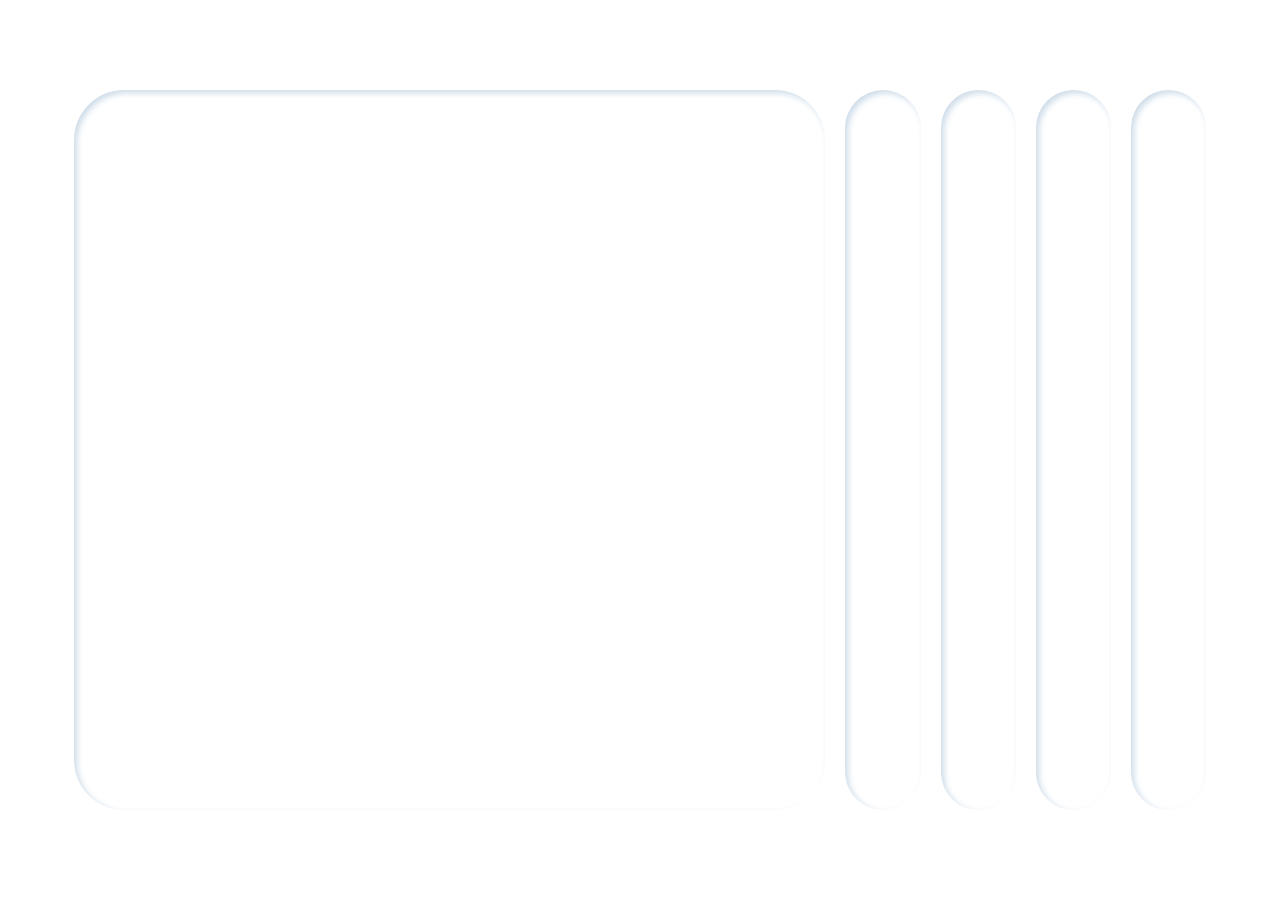
<file: Expanding cards/index.html>
<!DOCTYPE html>
<html lang="en">
  <head>
    <meta charset="UTF-8" />
    <meta http-equiv="X-UA-Compatible" content="IE=edge" />
    <meta name="viewport" content="width=device-width, initial-scale=1.0" />
    <link rel="stylesheet" href="style.css" />
    <title>Expanding cards</title>
  </head>
  <body>
    <div class="container">
      <div
        class="panel active"
        style="
          background-image: url('https://images.unsplash.com/photo-1558979158-65a1eaa08691?ixlib=rb-1.2.1&ixid=eyJhcHBfaWQiOjEyMDd9&auto=format&fit=crop&w=1350&q=80');
        "
      >
        <h3>Explore The World</h3>
      </div>
      <div
        class="panel"
        style="
          background-image: url('https://images.unsplash.com/photo-1572276596237-5db2c3e16c5d?ixlib=rb-1.2.1&ixid=eyJhcHBfaWQiOjEyMDd9&auto=format&fit=crop&w=1350&q=80');
        "
      >
        <h3>Wild Forest</h3>
      </div>
      <div
        class="panel"
        style="
          background-image: url('https://images.unsplash.com/photo-1507525428034-b723cf961d3e?ixlib=rb-1.2.1&ixid=eyJhcHBfaWQiOjEyMDd9&auto=format&fit=crop&w=1353&q=80');
        "
      >
        <h3>Sunny Beach</h3>
      </div>
      <div
        class="panel"
        style="
          background-image: url('https://images.unsplash.com/photo-1551009175-8a68da93d5f9?ixlib=rb-1.2.1&ixid=eyJhcHBfaWQiOjEyMDd9&auto=format&fit=crop&w=1351&q=80');
        "
      >
        <h3>City on Winter</h3>
      </div>
      <div
        class="panel"
        style="
          background-image: url('https://images.unsplash.com/photo-1549880338-65ddcdfd017b?ixlib=rb-1.2.1&ixid=eyJhcHBfaWQiOjEyMDd9&auto=format&fit=crop&w=1350&q=80');
        "
      >
        <h3>Mountains - Clouds</h3>
      </div>
    </div>

    <script src="script.js"></script>
  </body>
</html>
</file>
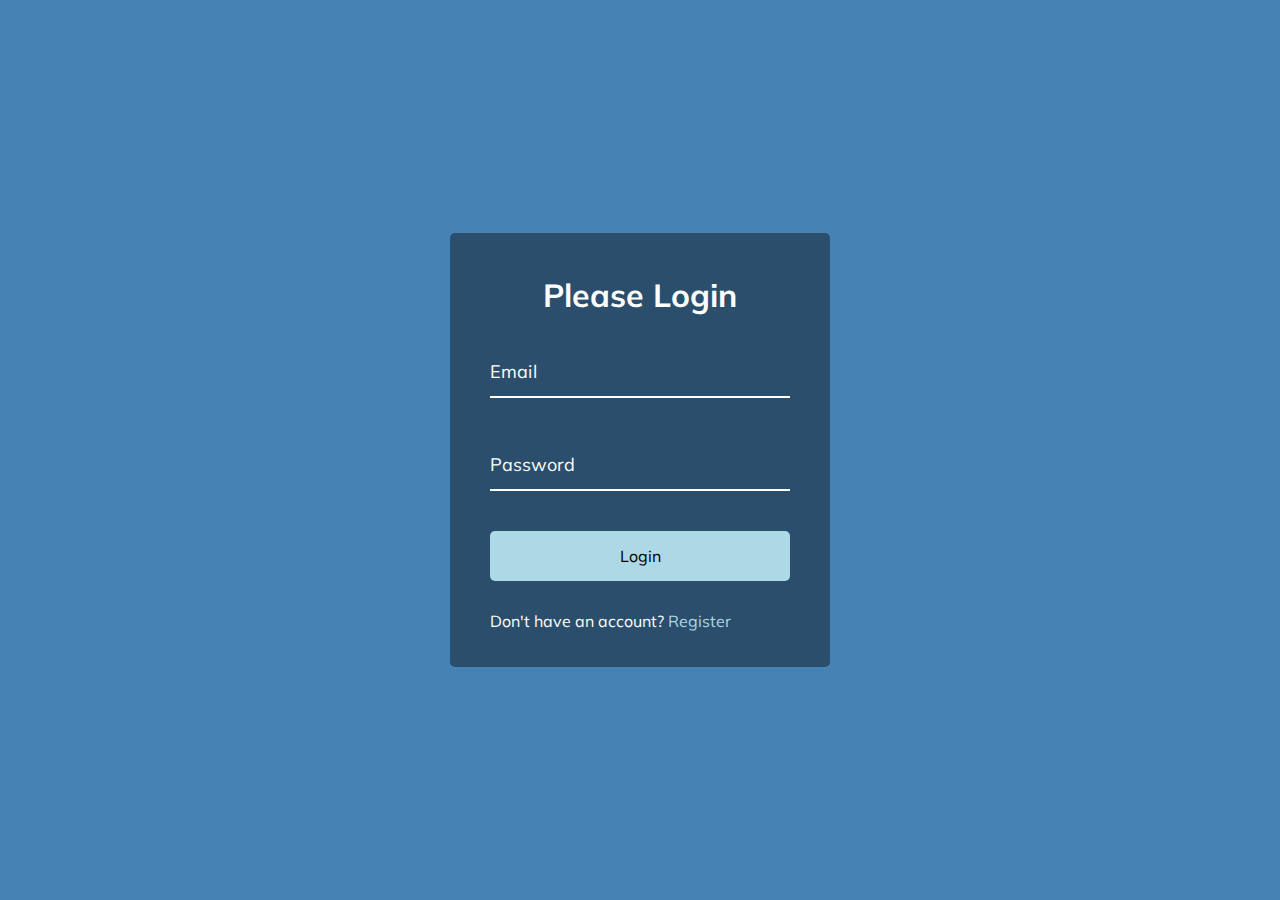
<file: form-input-wave/index.html>
<!DOCTYPE html>
<html lang="en">
  <head>
    <meta charset="UTF-8" />
    <meta name="viewport" content="width=device-width, initial-scale=1.0" />
    <link rel="stylesheet" href="style.css" />
    <title>Form Input Wave</title>
  </head>
  <body>
    <div class="container">
      <h1>Please Login</h1>
      <form>
        <div class="form-control">
          <input type="text" required>
          <label>Email</label>
          <!-- <label>
            <span style="transition-delay: 0ms">E</span>
              <span style="transition-delay: 50ms">m</span>
              <span style="transition-delay: 100ms">a</span>
              <span style="transition-delay: 150ms">i</span>
              <span style="transition-delay: 200ms">l</span>
        </label> -->
        </div>

        <div class="form-control">
          <input type="password" required>
          <label>Password</label>
        </div>

        <button class="btn">Login</button>

        <p class="text">Don't have an account? <a href="#">Register</a> </p>
      </form>
    </div>
    <script src="script.js"></script>
  </body>
</html>
</file>
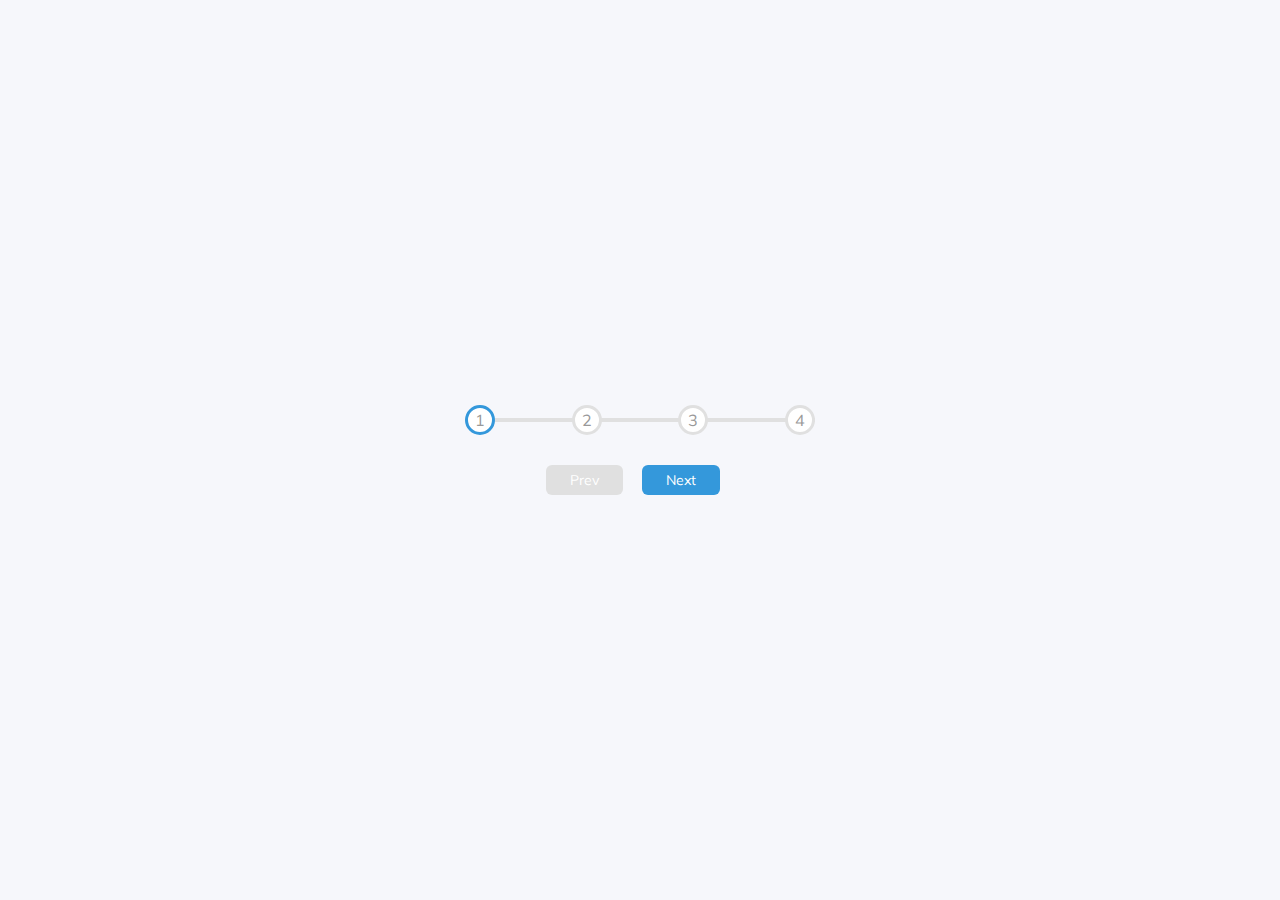
<file: Progress Steps/index.html>
<!DOCTYPE html>
<html lang="en">
  <head>
    <meta charset="UTF-8" />
    <meta http-equiv="X-UA-Compatible" content="IE=edge" />
    <meta name="viewport" content="width=device-width, initial-scale=1.0" />
    <link rel="stylesheet" href="style.css" />
    <title>Progress Steps</title>
  </head>
  <body>
    <div class="container">
      <div class="content">
        <div class="steps-bar">
          <div class="progress" id="progress"></div>
          <div class="step active">1</div>
          <div class="step">2</div>
          <div class="step">3</div>
          <div class="step">4</div>
        </div>
        <button class="btn" id="prev" disabled>Prev</button>
        <button class="btn" id="next">Next</button>
      </div>
    </div>
    <script src="script.js"></script>
  </body>
</html>
</file>
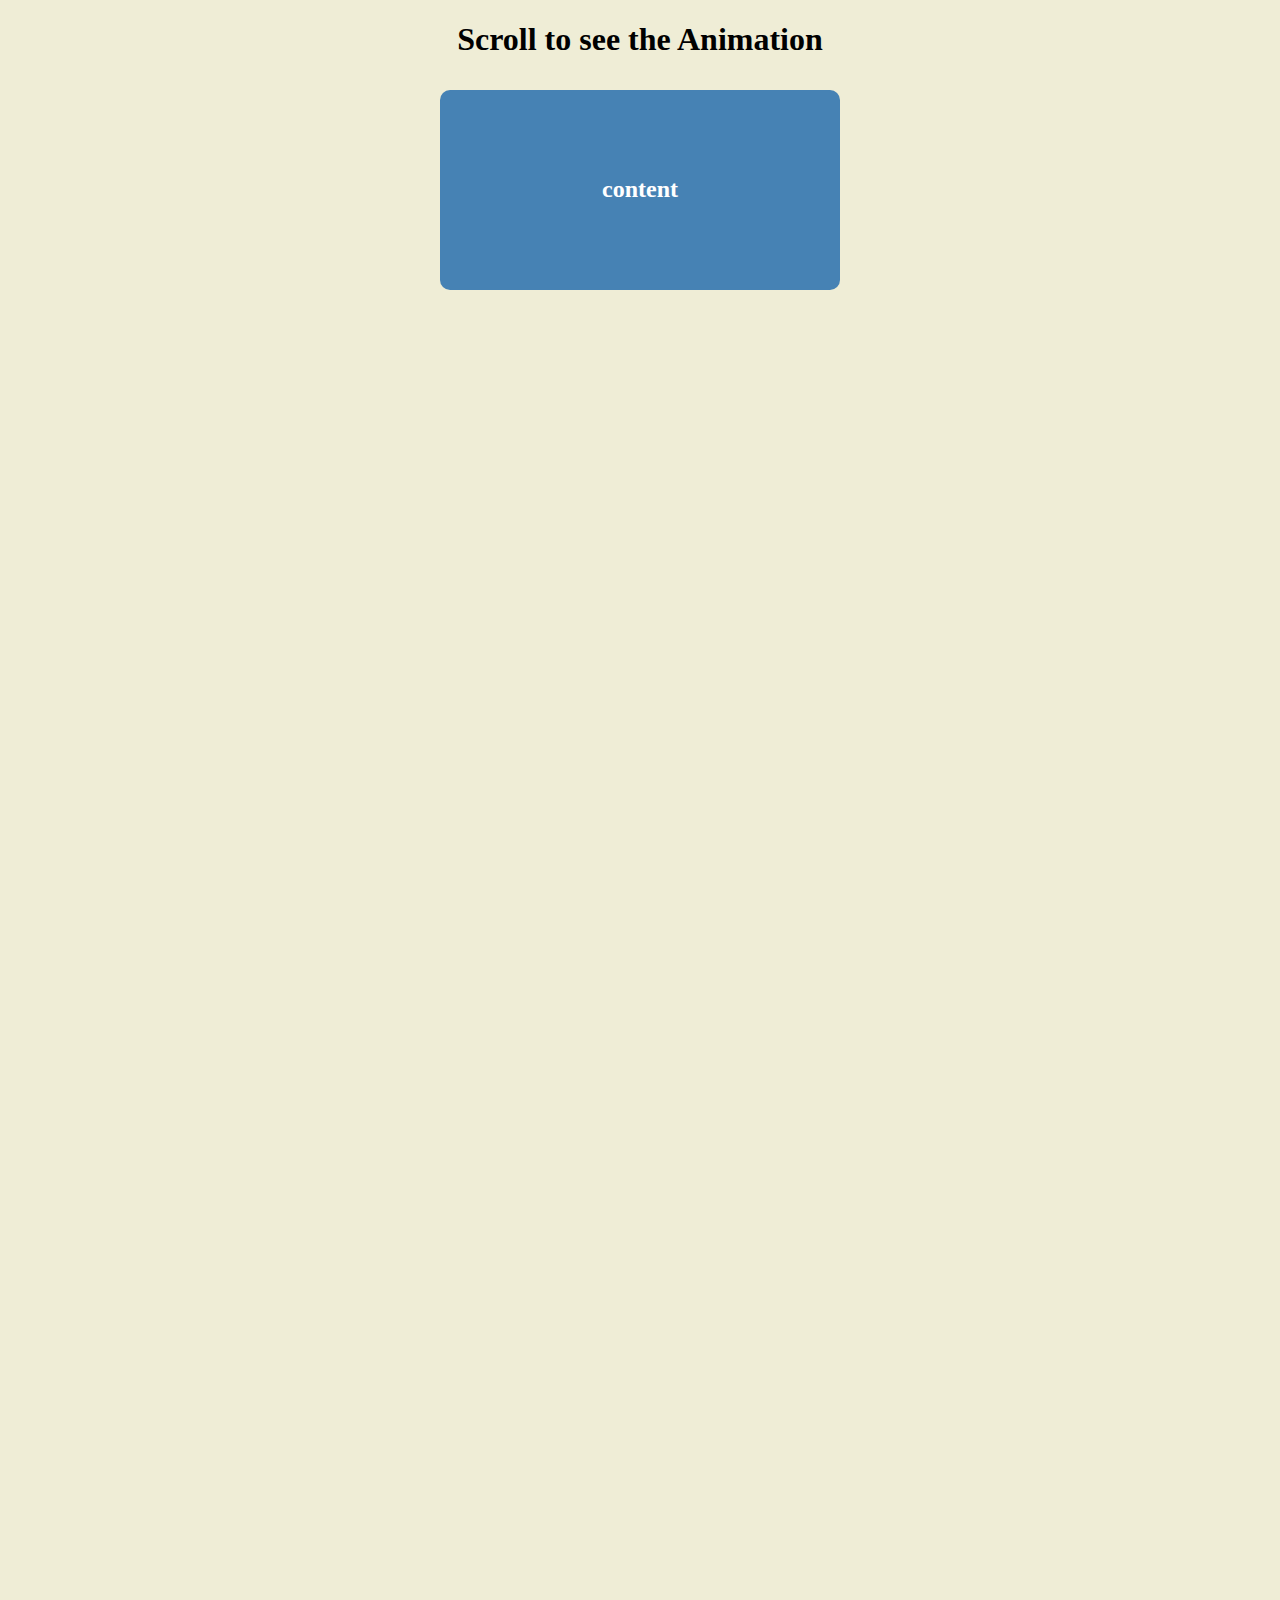
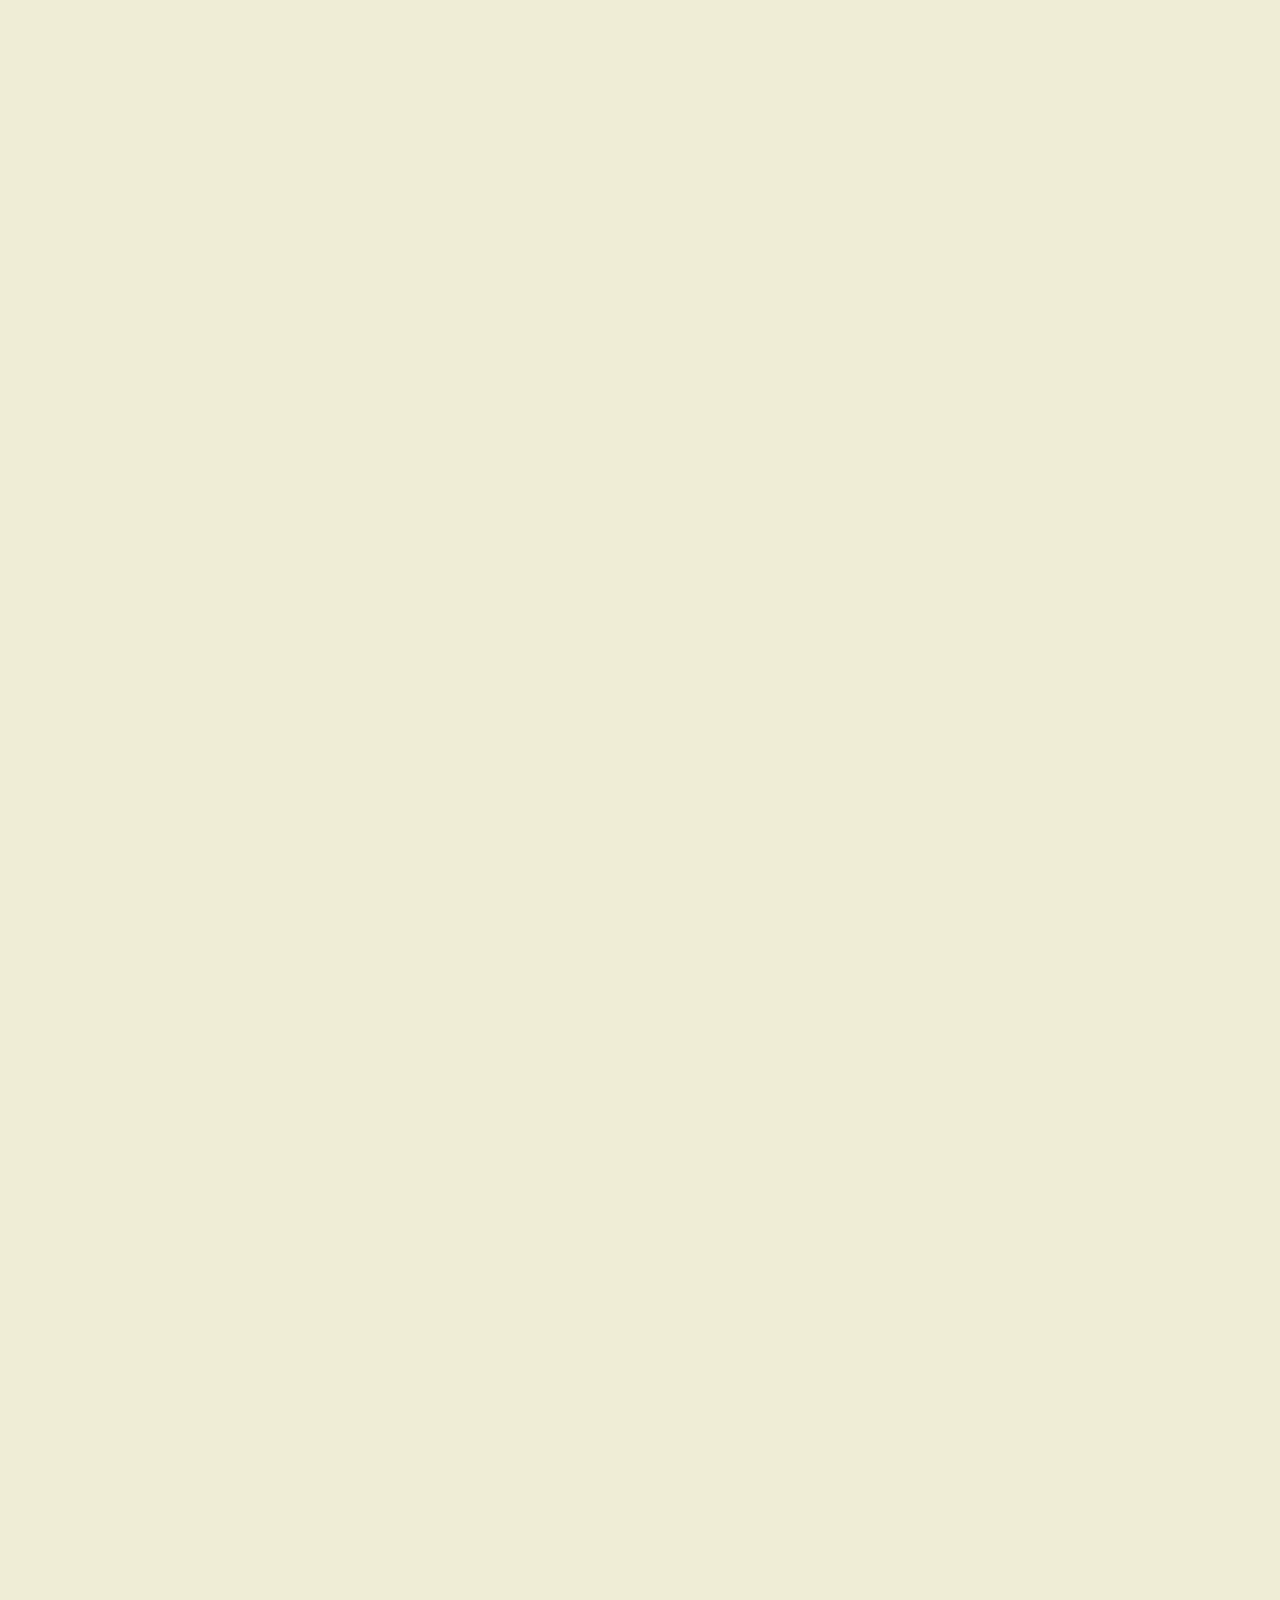
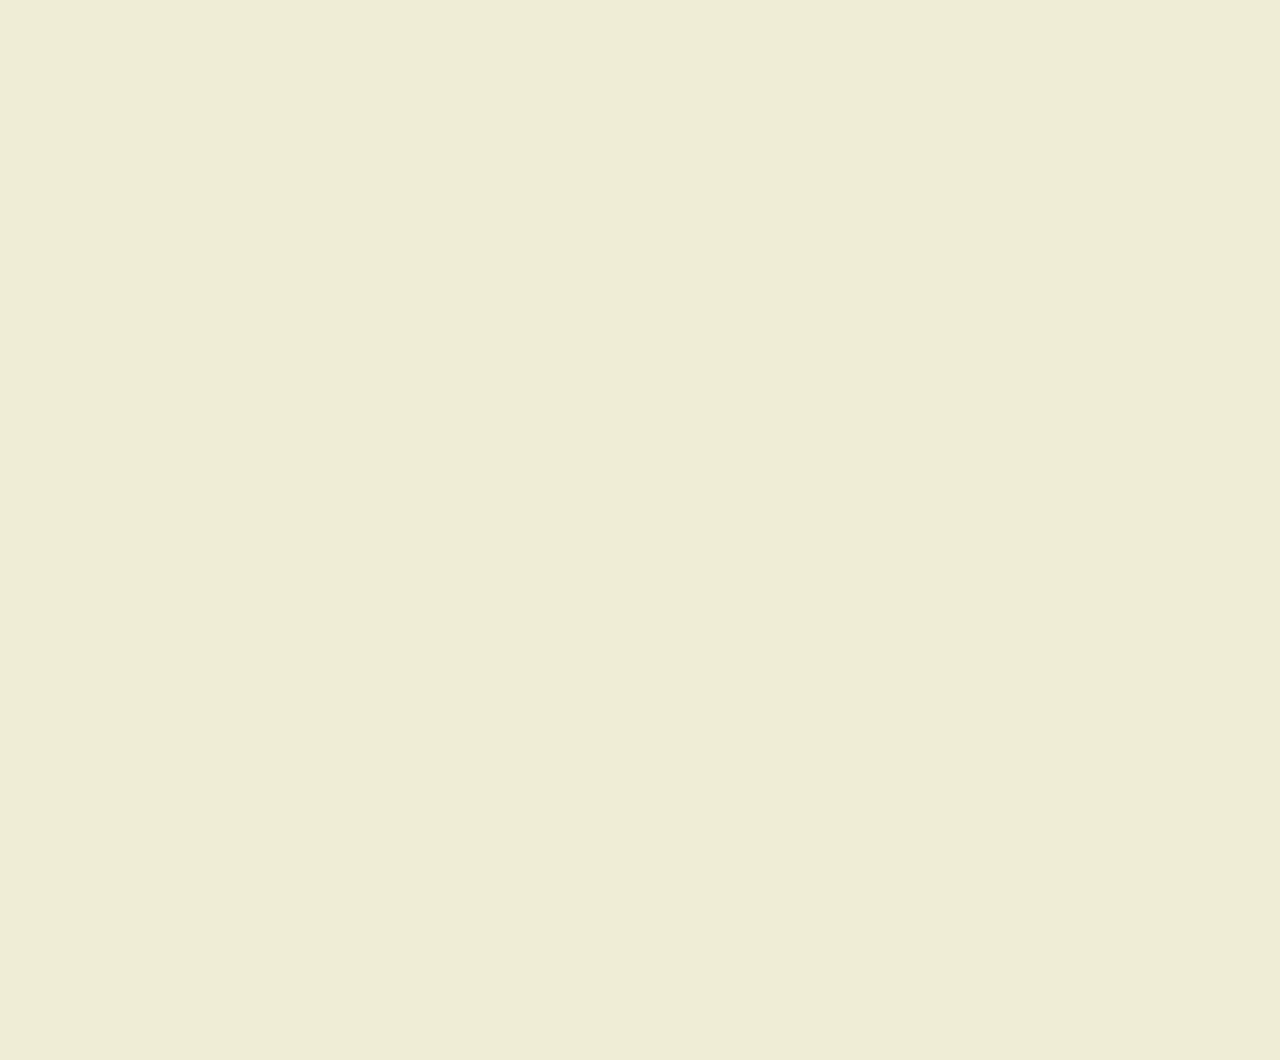
<file: scroll/index.html>
<!DOCTYPE html>
<html lang="en">
  <head>
    <meta charset="UTF-8" />
    <meta http-equiv="X-UA-Compatible" content="IE=edge" />
    <meta name="viewport" content="width=device-width, initial-scale=1.0" />
    <link rel="stylesheet" href="style.css" />
    <title>Scroll Animation</title>
  </head>
  <body>
    <h1>Scroll to see the Animation</h1>
    <div class="box show"><h2>content</h2></div>
    <div class="box"><h2>content</h2></div>
    <div class="box"><h2>content</h2></div>
    <div class="box"><h2>content</h2></div>
    <div class="box"><h2>content</h2></div>
    <div class="box"><h2>content</h2></div>
    <div class="box"><h2>content</h2></div>
    <div class="box"><h2>content</h2></div>
    <div class="box"><h2>content</h2></div>
    <div class="box"><h2>content</h2></div>
    <div class="box"><h2>content</h2></div>
    <div class="box"><h2>content</h2></div>
    <div class="box"><h2>content</h2></div>
    <div class="box"><h2>content</h2></div>
    <div class="box"><h2>content</h2></div>
    <div class="box"><h2>content</h2></div>
    <div class="box"><h2>content</h2></div>
    <div class="box"><h2>content</h2></div>
    <div class="box"><h2>content</h2></div>

    <script src="script.js"></script>
  </body>
</html>
</file>
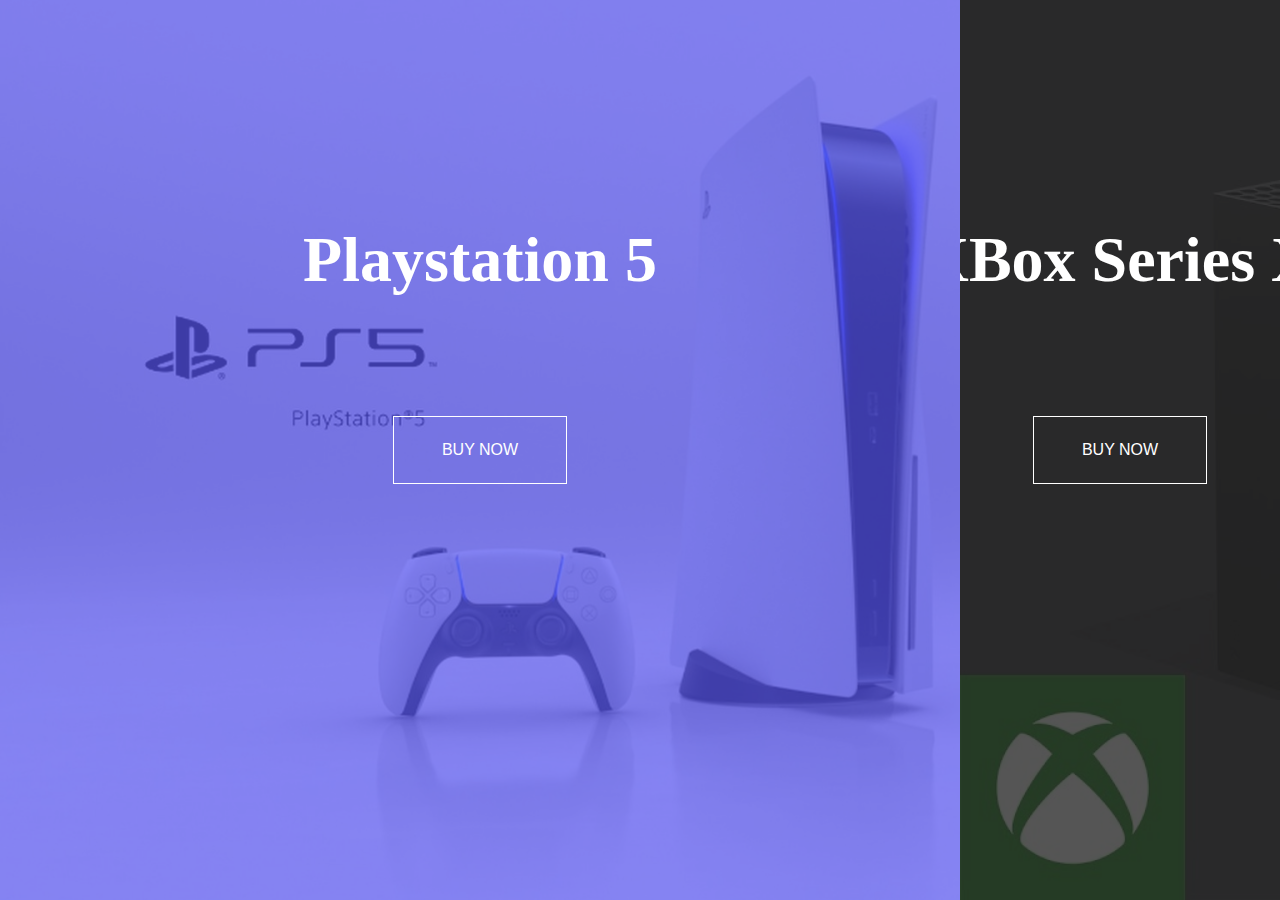
<file: split landing page/index.html>
<!DOCTYPE html>
<html lang="en">
  <head>
    <meta charset="UTF-8" />
    <meta http-equiv="X-UA-Compatible" content="IE=edge" />
    <meta name="viewport" content="width=device-width, initial-scale=1.0" />
    <link rel="stylesheet" href="style.css" />
    <title>Document</title>
  </head>
  <body>
    <main class="main">
      <section class="xbox container">
        <h1>XBox Series X</h1>
        <button>BUY NOW</button>
      </section>
      <section class="play container">
        <h1>Playstation 5</h1>
        <button>BUY NOW</button>
      </section>
      <script src="script.js"></script>
    </main>
  </body>
</html>
</file>
<file: Expanding cards/style.css>
@import url("https://fonts.googleapis.com/css2?family=Roboto:ital,wght@0,400;1,700&display=swap");

* {
  box-sizing: border-box;
}

body {
  font-family: "Roboto", sans-serif;
  display: flex;
  align-items: center;
  justify-content: center;
  height: 100vh;
  overflow: hidden;
  margin: 0;
}

.container {
  display: flex;
  width: 90vw;
}

.panel {
  background-size: auto 100%;
  object-fit: cover;
  background-position: center;
  background-repeat: no-repeat;
  height: 80vh;
  border-radius: 50px;
  color: #fff;
  cursor: pointer;
  flex: 0.5;
  margin: 10px;
  position: relative;
  transition: flex 0.7s ease-in;
  box-shadow: rgb(204, 219, 232) 3px 3px 6px 0px inset,
    rgba(255, 255, 255, 0.5) -3px -3px 6px 1px inset;
}

.panel h3 {
  font-size: 24px;
  position: absolute;
  bottom: 20px;
  left: 20px;
  margin: 0;
  opacity: 0;
}

.panel.active {
  flex: 5;
}

.panel.active h3 {
  opacity: 1;
  transition: opacity 0.3s ease-in 0.4s;
}

@media (max-width: 480px) {
  .container {
    width: 100vw;
  }

  .panel:nth-of-type(4),
  .panel:nth-of-type(5) {
    display: none;
  }
}
</file>
<file: form-input-wave/style.css>
@import url('https://fonts.googleapis.com/css?family=Muli&display=swap');

* {
  box-sizing: border-box;
}

body {
  background-color: steelblue;
  color: #fff;
  font-family: 'Muli', sans-serif;
  display: flex;
  flex-direction: column;
  align-items: center;
  justify-content: center;
  height: 100vh;
  overflow: hidden;
  margin: 0;
}

.container {
  background-color: rgba(0, 0, 0, 0.4);
  padding: 20px 40px;
  border-radius: 5px;
}

.container h1 {
  text-align: center;
  margin-bottom: 30px;
}

.container a {
  text-decoration: none;
  color: lightblue;
}

.btn {
  cursor: pointer;
  display: inline-block;
  width: 100%;
  background: lightblue;
  padding: 15px;
  font-family: inherit;
  font-size: 16px;
  border: 0;
  border-radius: 5px;
}

.btn:focus {
  outline: 0;
}

.btn:active {
  transform: scale(0.98);
}

.text {
  margin-top: 30px;
}

.form-control {
  position: relative;
  margin: 20px 0 40px;
  width: 300px;
}

.form-control input {
  background-color: transparent;
  border: 0;
  border-bottom: 2px #fff solid;
  display: block;
  width: 100%;
  padding: 15px 0;
  font-size: 18px;
  color: #fff;
}

.form-control input:focus,
.form-control input:valid {
  outline: 0;
  border-bottom-color: lightblue;
}

.form-control label {
  position: absolute;
  top: 15px;
  left: 0;
  pointer-events: none;
}

.form-control label span {
  display: inline-block;
  font-size: 18px;
  min-width: 5px;
  transition: 0.3s cubic-bezier(0.68, -0.55, 0.265, 1.55);
}

.form-control input:focus + label span,
.form-control input:valid + label span {
  color: lightblue;
  transform: translateY(-30px);
}
</file>
<file: Progress Steps/style.css>
@import url("https://fonts.googleapis.com/css2?family=Roboto:ital,wght@0,400;1,700&display=swap");
@import url("https://fonts.googleapis.com/css?family=Muli&display=swap");

:root {
  --line-border-fill: #3498db;
  --line-border-empty: #e0e0e0;
}

* {
  box-sizing: border-box;
  margin: 0;
}

body {
  font-family: "Muli", sans-serif;
  background-color: #f6f7fb;
  overflow: hidden;
}

.container {
  display: flex;
  height: 100vh;
  justify-content: center;
  align-items: center;
  overflow: hidden;
}

.content {
  text-align: center;
}

.steps-bar {
  max-width: 100%;
  width: 350px;
  display: flex;
  justify-content: space-between;
  align-items: center;
  position: relative;
  margin-bottom: 30px;
}

.steps-bar::before {
  content: "";
  background-color: var(--line-border-empty);
  position: absolute;
  top: 50%;
  left: 0;
  height: 4px;
  width: 100%;
  transform: translateY(-50%);
  z-index: -2;
}

.progress {
  background-color: var(--line-border-fill);
  position: absolute;
  top: 50%;
  left: 0;
  height: 4px;
  width: 0;
  transform: translateY(-50%);
  z-index: -2;
  transition: 0.4s ease;
}

.step {
  background-color: #fff;
  color: #999;
  border-radius: 50%;
  height: 30px;
  width: 30px;
  display: flex;
  align-items: center;
  justify-content: center;
  border: 3px solid var(--line-border-empty);
  transition: 0.4s ease;
}

.step.active {
  border-color: var(--line-border-fill);
}

.btns-container {
  width: 15%;
  margin-top: 1.5rem;
  display: flex;
  justify-content: space-between;
}

.btn {
  background-color: var(--line-border-fill);
  border-radius: 6px;
  border: none;
  padding: 0.4rem 1.5rem;
  color: #fff;
  margin-right: 15px;
  cursor: pointer;
  font-family: inherit;
  font-size: 14px;
}

.btn:active {
  transform: scale(0.98);
}

.btn:focus {
  outline: 0;
}

.btn:disabled {
  background-color: var(--line-border-empty);
  cursor: not-allowed;
}
</file>
<file: scroll/style.css>
* {
  box-sizing: border-box;
}

body {
  background-color: #efedd6;
  display: flex;
  justify-content: center;
  align-items: center;
  flex-direction: column;
  margin: 0;
  overflow-x: hidden;
}

.box {
  display: flex;
  justify-content: center;
  align-items: center;
  background-color: steelblue;
  color: #fff;
  width: 400px;
  height: 200px;
  margin: 10px;
  border-radius: 10px;
  transform: translateX(400%);
  transition: transform 0.4s ease;
}

.box:nth-last-of-type(even) {
  transform: translateX(-400%);
}

.box.show {
  transform: translateX(0);
}
</file>
<file: split landing page/style.css>
:root {
  --play--bg-color: rgba(87, 84, 236, 0.7);
  --xbox--bg-color: rgba(43, 43, 43, 0.8);
  --hover-width: 75%;
  --other-width: 25%;
  --speed: 1000ms;
}

* {
  box-sizing: border-box;
}

body {
  height: 100vh;

  margin: 0;
}

.main {
  height: 100vh;
  position: relative;
  display: flex;
  margin: 0;
}

.container {
  width: 50%;
  display: flex;
  justify-content: center;
  align-items: center;
  flex-direction: column;
  position: absolute;
  height: 100%;
}

.container h1 {
  font-size: 4rem;
  color: #fff;
  white-space: nowrap;
  position: absolute;
  left: 50%;
  top: 20%;
  transform: translateX(-50%);
}

.container button {
  position: absolute;

  background: transparent;
  border: none;
  color: #fff;
  border: 1px solid #fff;
  padding: 1.5rem 3rem;
  font-size: 1rem;
}

.xbox {
  background: url(xbox.jpg);
  background-size: cover;
  background-repeat: no-repeat;
  filter: blur();
  right: 0;
}

.play {
  background: url(ps.jpg);
  background-size: cover;
  background-repeat: no-repeat;
  left: 0;
}

.play::before {
  content: "";
  position: absolute;
  width: 100%;
  height: 100%;
  background-color: var(--play--bg-color);
}

.xbox::before {
  content: "";
  position: absolute;
  width: 100%;
  height: 100%;
  background-color: var(--xbox--bg-color);
}

.container button:hover {
  background: #fff;
  color: #000;
  border: 1px solid #000;
  cursor: pointer;
  transition: all 0.4s ease-in-out;
}

.hover-left .play {
  width: var(--hover-width);
}

.hover-left .xbox {
  width: var(--other-width);
}

.hover-right .play {
  width: var(--other-width);
}

.hover-right .xbox {
  width: var(--hover-width);
}

.xbox,
.play,
.xbox::before,
.play::before {
  transition: all var(--speed) ease-in-out;
}

@media (max-width: 880px) {
  .main {
    flex-direction: column;
  }
}
</file>
